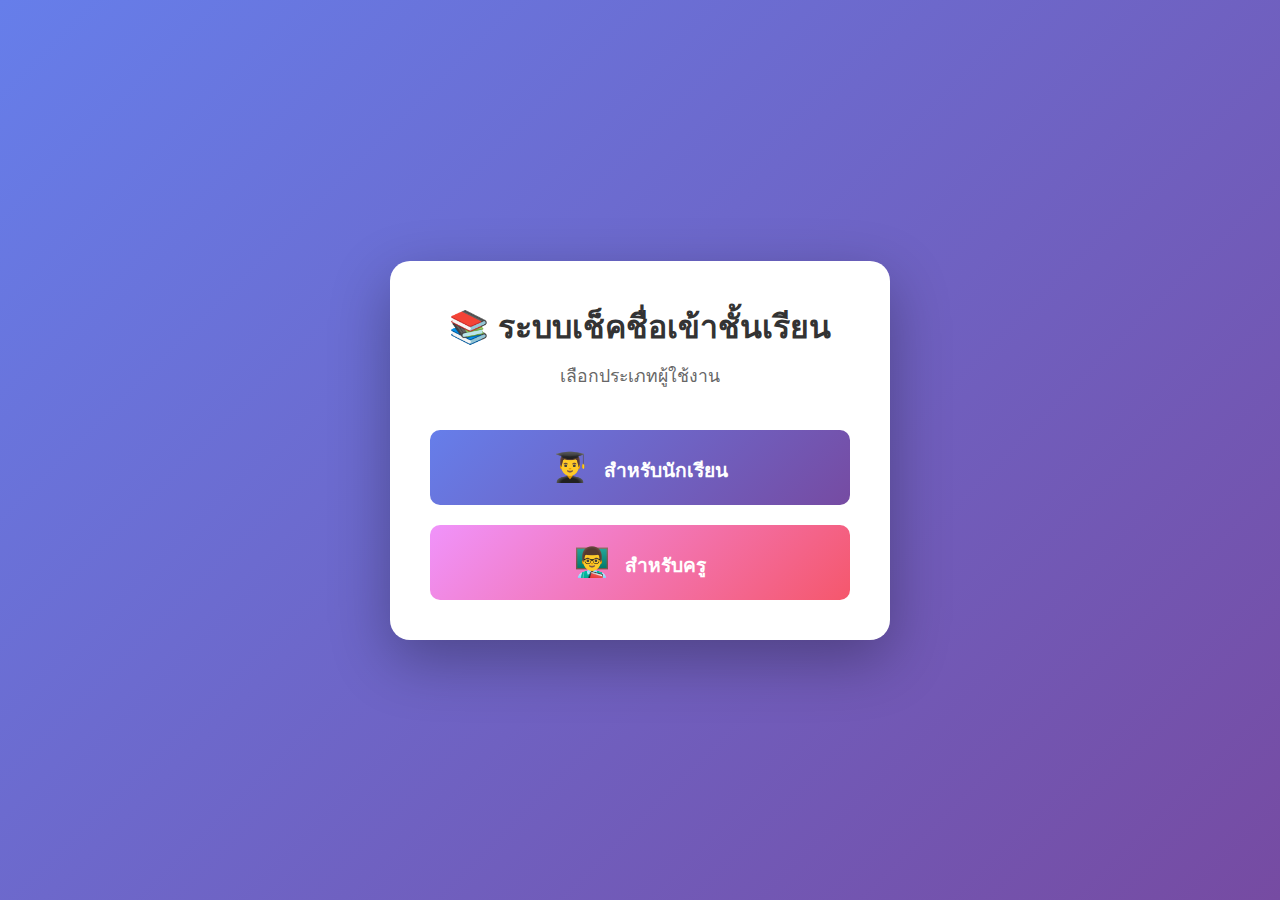
<file: index.html>
<!DOCTYPE html>
<html lang="th">
<head>
    <meta charset="UTF-8">
    <meta name="viewport" content="width=device-width, initial-scale=1.0">
    <title>ระบบเช็คชื่อเข้าชั้นเรียน</title>
    <style>
        * {
            margin: 0;
            padding: 0;
            box-sizing: border-box;
        }
        body {
            font-family: 'Segoe UI', Tahoma, Geneva, Verdana, sans-serif;
            background: linear-gradient(135deg, #667eea 0%, #764ba2 100%);
            min-height: 100vh;
            display: flex;
            justify-content: center;
            align-items: center;
            padding: 20px;
        }
        .container {
            background: white;
            border-radius: 20px;
            padding: 40px;
            box-shadow: 0 20px 60px rgba(0,0,0,0.3);
            max-width: 500px;
            width: 100%;
            text-align: center;
        }
        h1 {
            color: #333;
            margin-bottom: 10px;
            font-size: 2em;
        }
        .subtitle {
            color: #666;
            margin-bottom: 40px;
            font-size: 1.1em;
        }
        .btn-group {
            display: flex;
            flex-direction: column;
            gap: 20px;
        }
        .btn {
            padding: 20px 40px;
            font-size: 1.2em;
            border: none;
            border-radius: 10px;
            cursor: pointer;
            text-decoration: none;
            display: block;
            transition: all 0.3s ease;
            font-weight: bold;
        }
        .btn-student {
            background: linear-gradient(135deg, #667eea 0%, #764ba2 100%);
            color: white;
        }
        .btn-student:hover {
            transform: translateY(-3px);
            box-shadow: 0 10px 20px rgba(102, 126, 234, 0.4);
        }
        .btn-teacher {
            background: linear-gradient(135deg, #f093fb 0%, #f5576c 100%);
            color: white;
        }
        .btn-teacher:hover {
            transform: translateY(-3px);
            box-shadow: 0 10px 20px rgba(245, 87, 108, 0.4);
        }
        .icon {
            font-size: 1.5em;
            margin-right: 10px;
        }
    </style>
</head>
<body>
    <div class="container">
        <h1>📚 ระบบเช็คชื่อเข้าชั้นเรียน</h1>
        <p class="subtitle">เลือกประเภทผู้ใช้งาน</p>
        
        <div class="btn-group">
            <a href="/student.html" class="btn btn-student">
                <span class="icon">👨‍🎓</span>
                สำหรับนักเรียน
            </a>
            <a href="/teacher.html" class="btn btn-teacher">
                <span class="icon">👨‍🏫</span>
                สำหรับครู
            </a>
        </div>
    </div>
</body>
</html>
</file>
